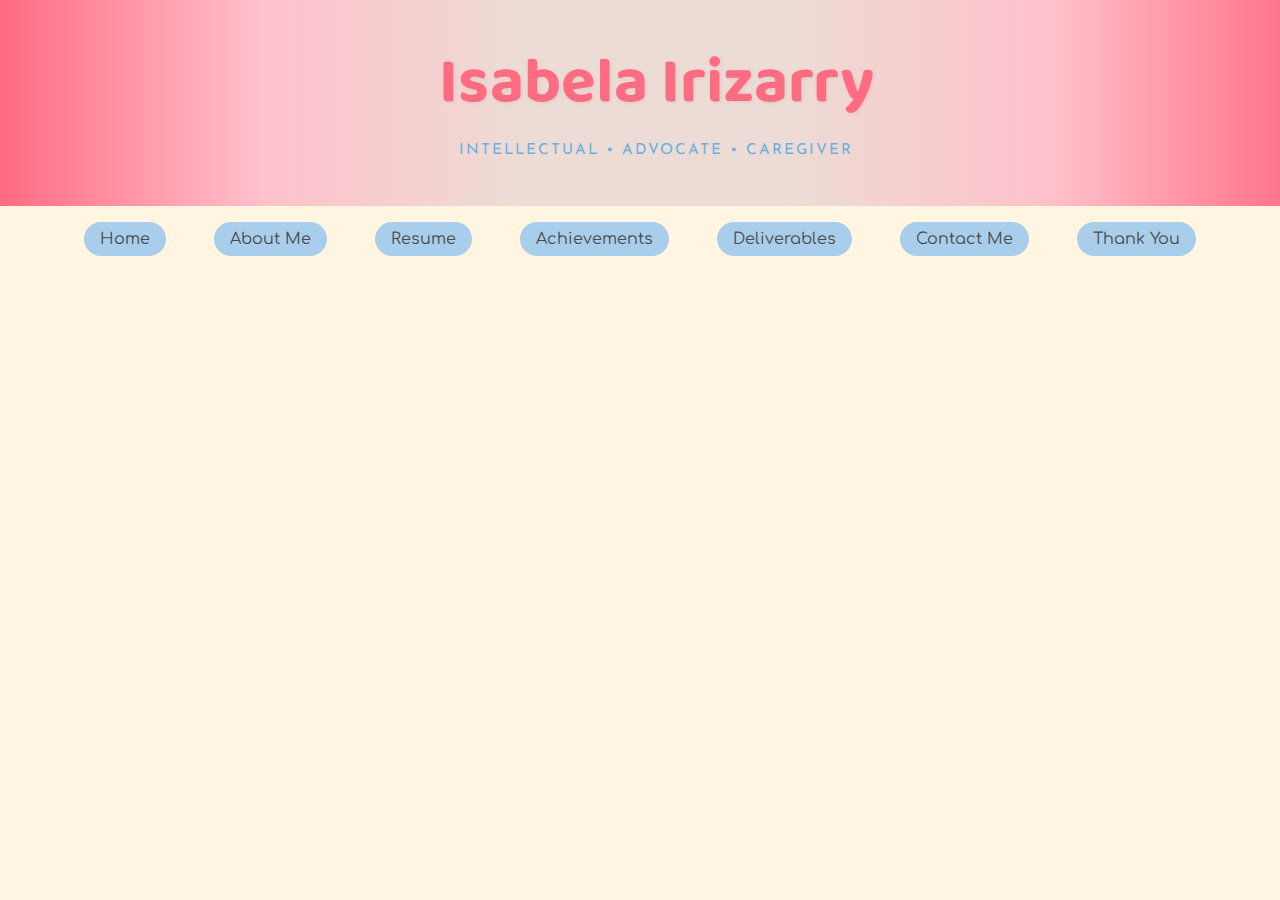
<file: index.html>
<!DOCTYPE html>
<html lang="en">
<head>
  <meta charset="UTF-8" />
  <meta name="viewport" content="width=device-width, initial-scale=1.0" />
  <title>Isabela Irizarry | Home</title>

  <!-- Fonts -->
  <link href="https://fonts.googleapis.com/css2?family=Baloo+2:wght@700&family=Comfortaa&family=Josefin+Sans:wght@500&family=Nunito&display=swap" rel="stylesheet">

  <!-- External Stylesheet (optional) -->
  <link rel="stylesheet" href="style.css">

  <style>
    :root {
      --baby-pink: #FFC1CC;
      --cream: #FFF5E1;
      --peach-cream: #FFF1E6;
      --peach-pink: #fad0c1;
      --strawberry-red: #FF6B81;
      --powder-blue: #a9ceeb;
      --soft-blue: #6bb0e2;
      --charcoal-gray: #4A4A4A;
    }

    body {
      background-color: var(--cream);
      margin: 0;
      font-family: 'Nunito', sans-serif;
    }

    /* ========== Banner ========== */
    .banner {
      width: 100%;
      background: linear-gradient(90deg,     
        var(--strawberry-red),
        var(--baby-pink),    
        #eddcd5,
        #eddcd5,
        var(--baby-pink),
        var(--strawberry-red)
      );
      padding: 2rem 1rem;
      text-align: center;
    }

    .banner h1 {
      font-family: 'Baloo 2', cursive;
      font-size: 4rem;
      color: var(--strawberry-red);
      margin: 0;
      text-shadow: 1px 1px 4px rgba(0, 0, 0, 0.08);
    }

    .traits {
      font-family: 'Josefin Sans', sans-serif;
      color: var(--soft-blue);
      font-size: 0.95rem;
      letter-spacing: 2px;
      margin-top: 0.5rem;
    }

    /* ========== Navigation ========== */
    nav {
      text-align: center;
      margin-top: 1rem;
    }

    nav a {
      margin: 0 1rem;
      font-family: 'Comfortaa', sans-serif;
      text-decoration: none;
      color: var(--charcoal-gray);
      background-color: var(--powder-blue);
      padding: 0.5rem 1rem;
      border-radius: 25px;
      transition: background-color 0.3s ease;
    }

    nav a:hover {
      background-color: var(--strawberry-red);
      color: white;
    }

    /* ========== Intro Section ========== */
    .intro-section {
      display: flex;
      flex-wrap: wrap;
      justify-content: space-between;
      align-items: center;
      padding: 4rem 10%;
      background-color: var(--cream);
    }

    .intro-text {
      flex: 1;
      max-width: 50%;
      opacity: 0;
      animation: fadeInRight 1s ease-out forwards;
      animation-delay: 0.3s;
    }

    .welcome-title {
      font-family: 'Comfortaa', cursive;
      font-size: 3em;
      color: var(--strawberry-red);
      background: linear-gradient(to top, var(--powder-blue) 40%, transparent 40%);
      display: inline;
      padding: 0 5px;
    }

    .intro-paragraph {
      font-size: 1.2em;
      color: var(--charcoal-gray);
      margin-top: 20px;
      line-height: 1.6;
    }

    .intro-image {
      flex: 1;
      max-width: 40%;
      text-align: right;
      opacity: 0;
      animation: fadeInLeft 1s ease-out forwards;
      animation-delay: 1s;
    }

    .home-photo {
      background-color: #ffeef2;
      padding: 1rem;
      border-radius: 15px;
      display: inline-block;
      box-shadow: 0 4px 12px rgba(0, 0, 0, 0.05);
    }

    .home-photo img {
      max-width: 100%;
      height: auto;
      border-radius: 12px;
      border: 2px solid var(--baby-pink);
      padding: 5px;
      background-color: white;
      box-shadow: 0 2px 6px rgba(0, 0, 0, 0.05);
    }

    /* ========== Animations ========== */
    @keyframes fadeInRight {
      0% {
        opacity: 0;
        transform: translateX(-30px);
      }
      100% {
        opacity: 1;
        transform: translateX(0);
      }
    }

    @keyframes fadeInLeft {
      0% {
        opacity: 0;
        transform: translateX(30px);
      }
      100% {
        opacity: 1;
        transform: translateX(0);
      }
    }

    @media screen and (max-width: 768px) {
      .intro-section {
        flex-direction: column;
        text-align: center;
      }

      .intro-text, .intro-image {
        max-width: 100%;
      }

      .intro-image {
        margin-top: 2rem;
        text-align: center;
      }
    }
  </style>
</head>

<body>
  <!-- Banner -->
  <div class="banner">
    <h1>Isabela Irizarry</h1>
    <div class="traits">INTELLECTUAL • ADVOCATE • CAREGIVER</div>
  </div>

  <!-- Navigation Bar -->
  <nav>
    <a href="index.html">Home</a>
    <a href="about.html">About Me</a>
    <a href="resume.html">Resume</a>
    <a href="achievements.html">Achievements</a>
    <a href="deliverables.html">Deliverables</a>
    <a href="contact.html">Contact Me</a>
    <a href="thankyou.html">Thank You</a>
  </nav>

  <!-- Welcome Section -->
  <section class="intro-section">
    <div class="intro-text">
      <h2 class="welcome-title">Welcome</h2>
      <p class="intro-paragraph">
        Hi! I’m Isabela — a creative, detail-driven Event Management student at UCF who loves bringing ideas to life through thoughtful planning and logistics. Take a look around to explore my work and what I’ve been building behind the scenes!
      </p>
    </div>
    <div class="intro-image">
      <div class="home-photo">
        <img src="images/profile.jpg" alt="Isa Profile Photo">
      </div>
    </div>
  </section>
</body>
</html>
</file>
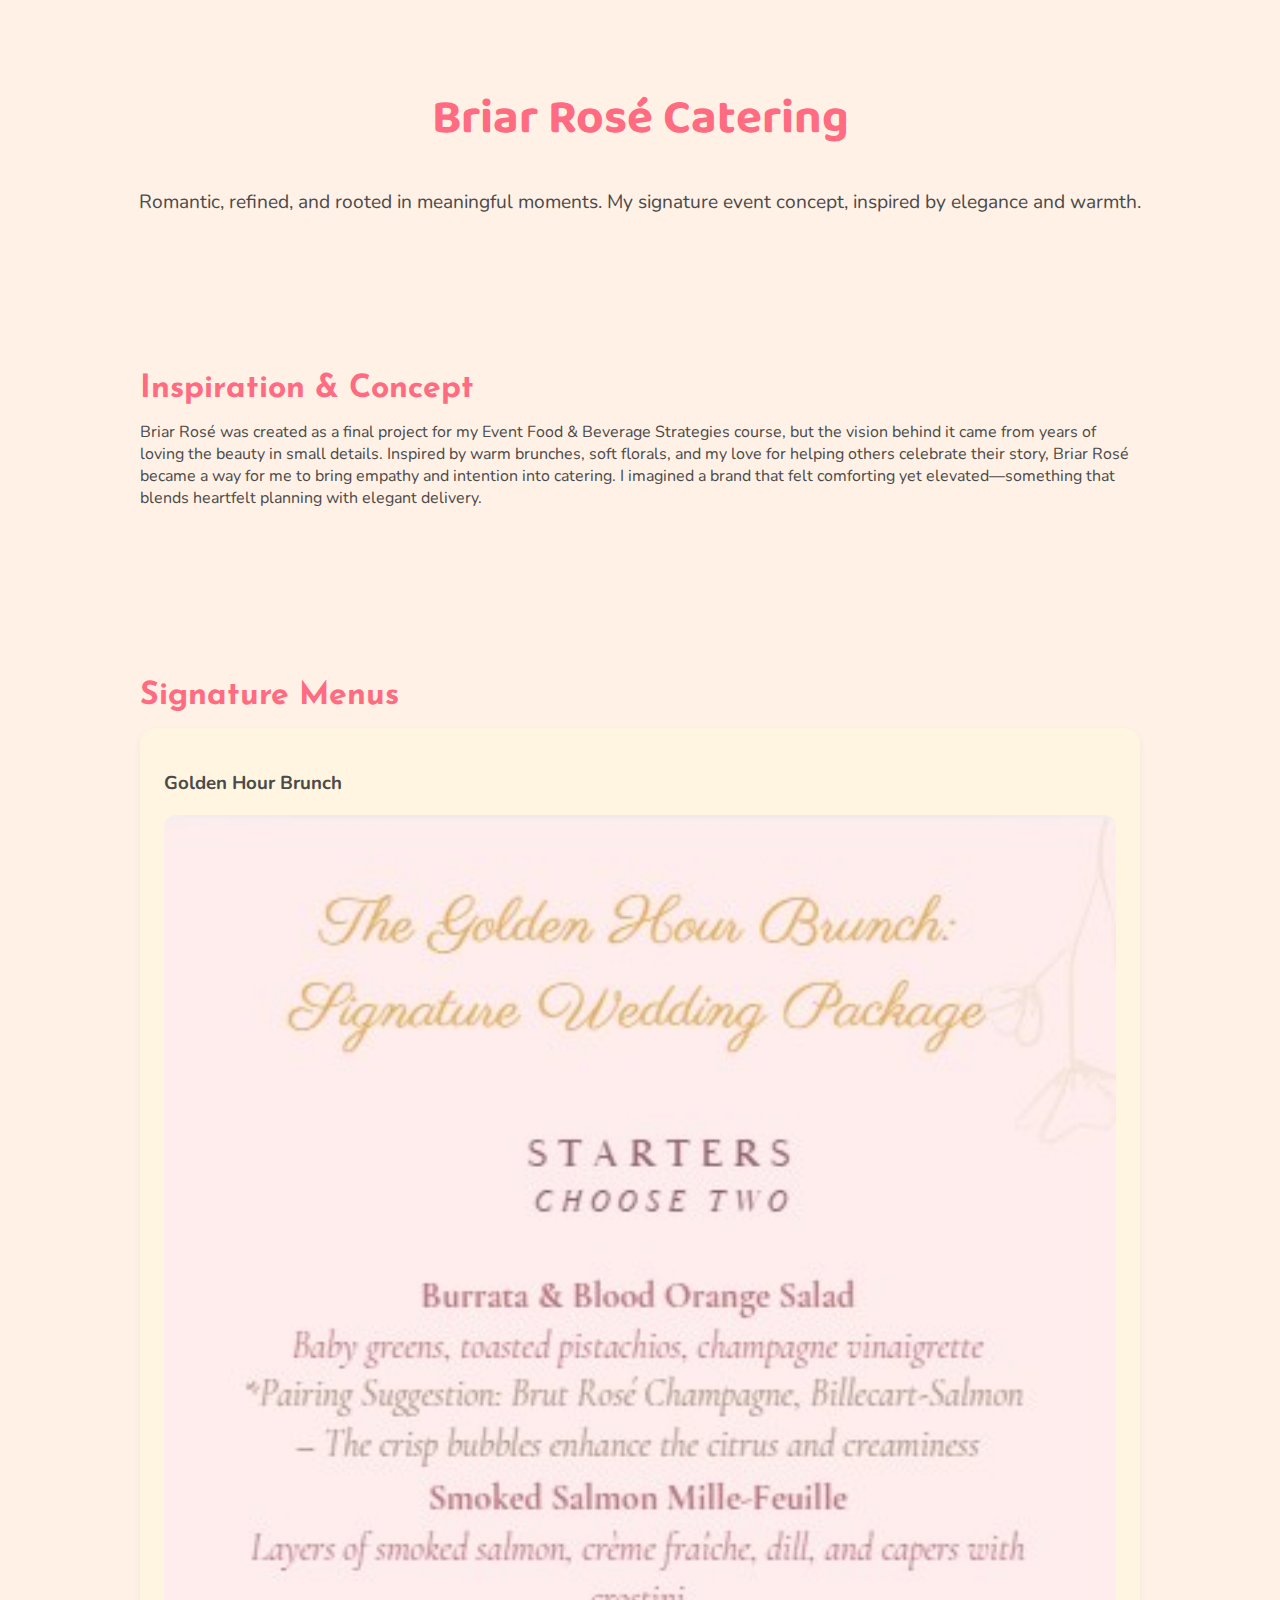
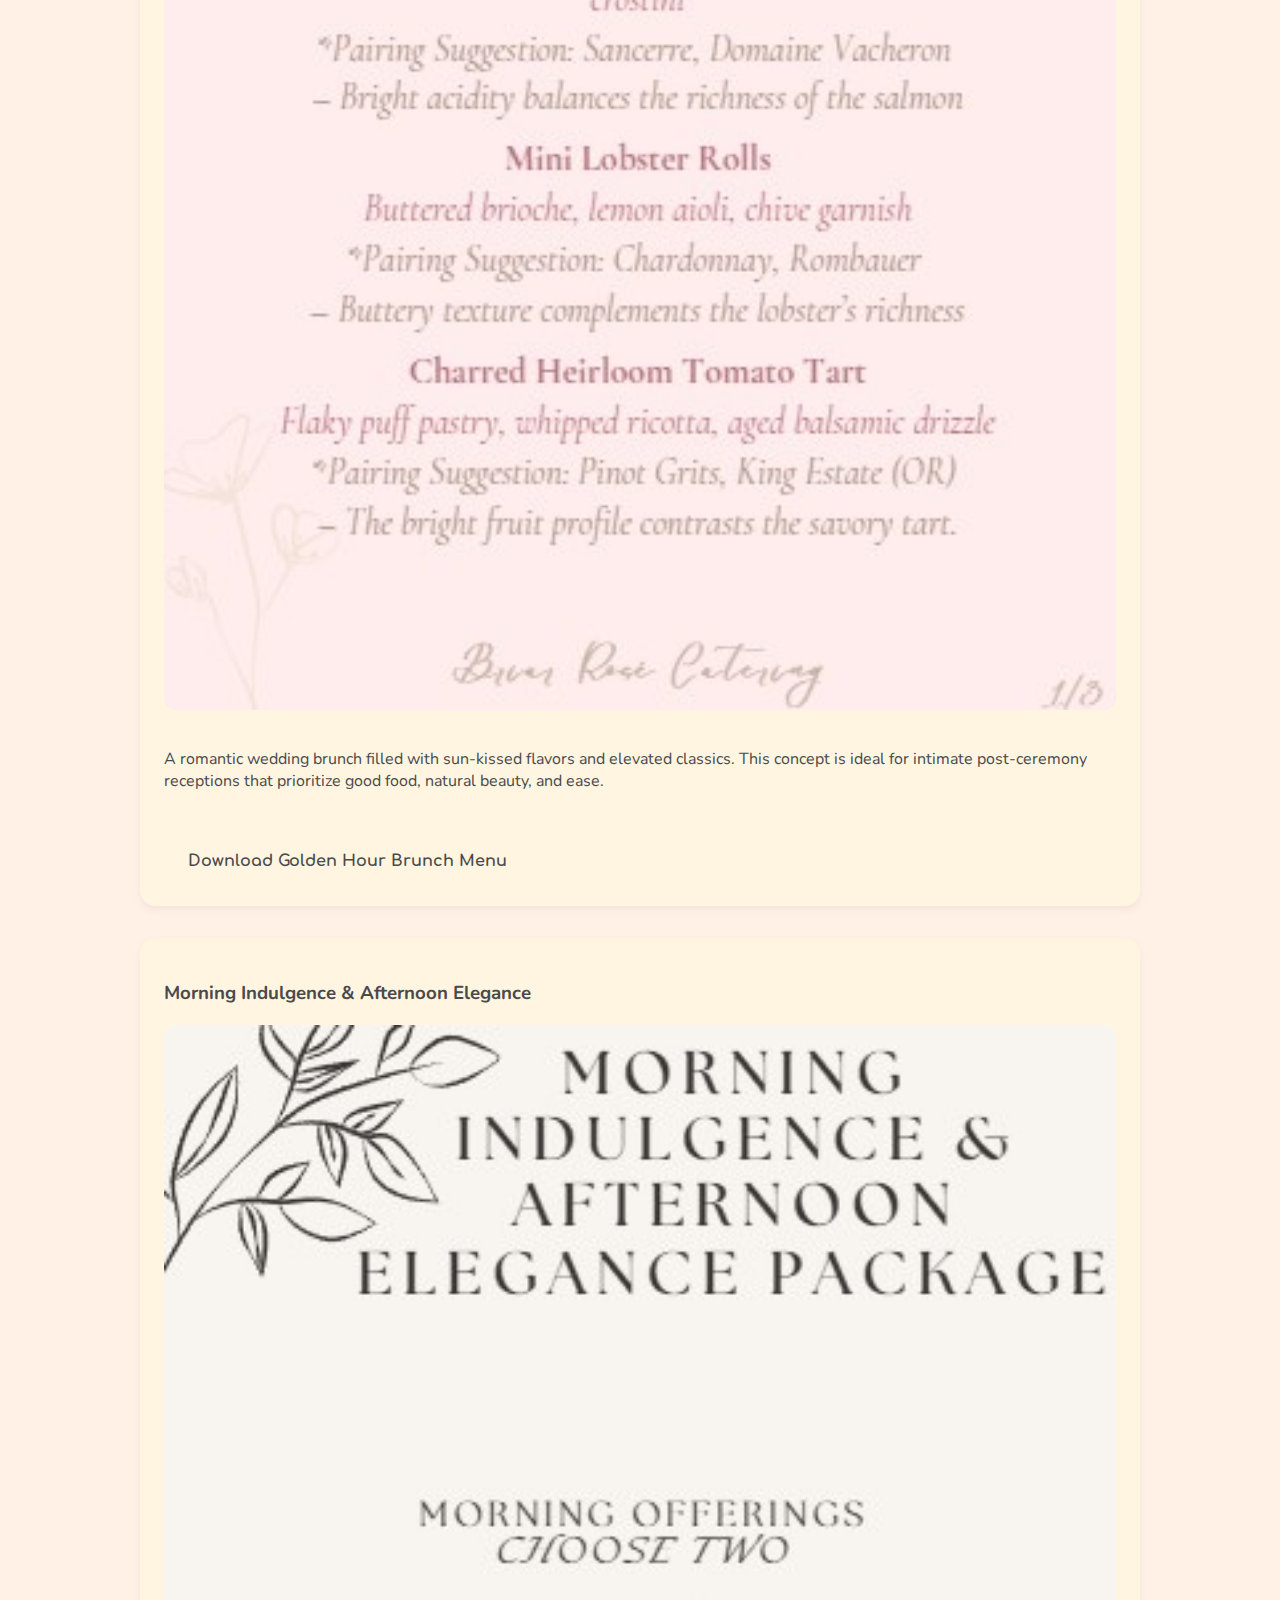
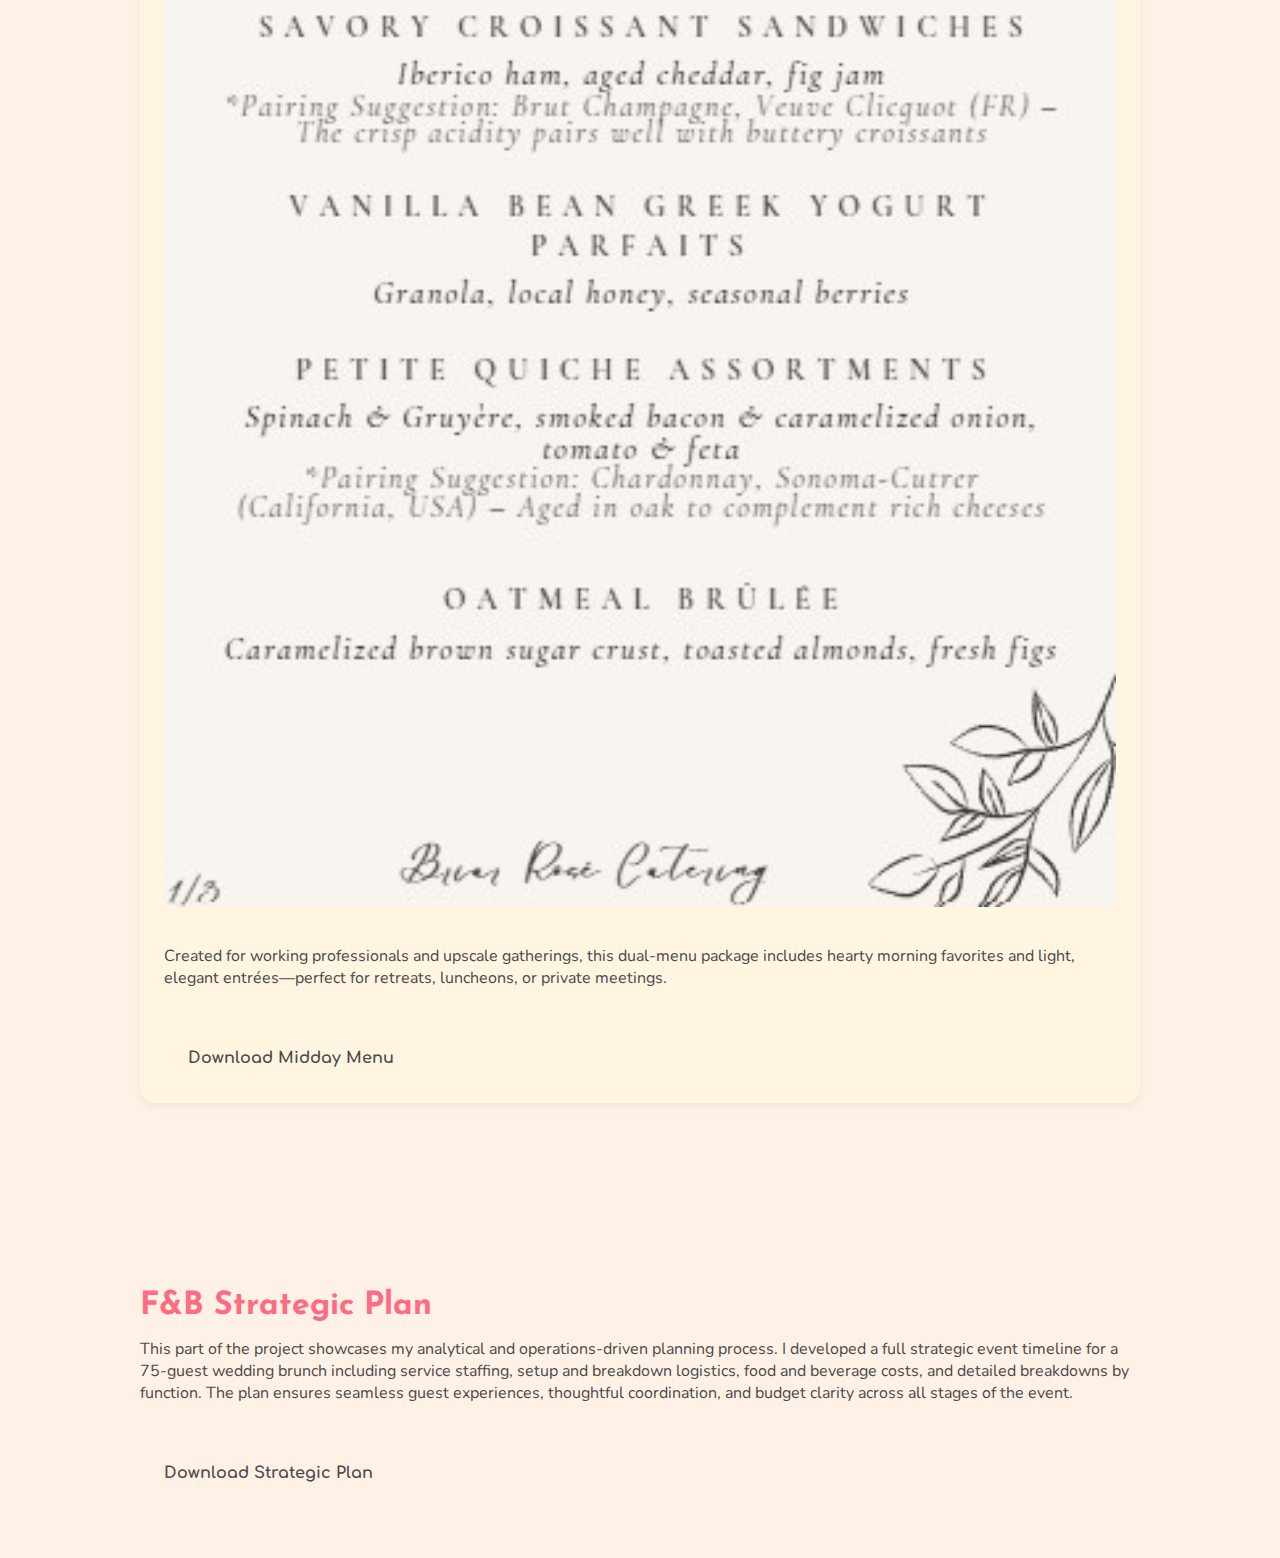
<file: briar-rose.html>
<!DOCTYPE html>
<html lang="en">
<head>
  <meta charset="UTF-8" />
  <meta name="viewport" content="width=device-width, initial-scale=1.0" />
  <title>Briar Rosé Catering | Concept</title>
  <link href="https://fonts.googleapis.com/css2?family=Baloo+2:wght@700&family=Comfortaa&family=Josefin+Sans:wght@500&family=Nunito&display=swap" rel="stylesheet">
  <link rel="stylesheet" href="style.css">
  <style>
    body {
      background-color: var(--peach-cream);
      font-family: 'Nunito', sans-serif;
      color: var(--charcoal-gray);
      margin: 0;
    }
    .section {
      padding: 4rem 1rem;
      max-width: 1000px;
      margin: auto;
    }
    .hero {
      background: linear-gradient(90deg, var(--baby-pink), var(--peach-pink), var(--cream));
      text-align: center;
      padding: 3rem 1rem;
    }
    .hero h1 {
      font-family: 'Baloo 2', cursive;
      font-size: 3rem;
      color: var(--strawberry-red);
    }
    .hero p {
      font-size: 1.2rem;
      margin-top: 1rem;
      color: var(--charcoal-gray);
    }
    .section h2 {
      font-family: 'Josefin Sans', sans-serif;
      font-size: 2rem;
      margin-bottom: 1rem;
      color: var(--strawberry-red);
    }
    .menu-button, .download-button {
      background: var(--soft-orange);
      color: var(--charcoal-gray);
      padding: 0.75rem 1.5rem;
      border-radius: 25px;
      font-family: 'Comfortaa', sans-serif;
      font-weight: bold;
      text-decoration: none;
      transition: 0.3s ease;
      display: inline-block;
      margin-top: 2rem;
    }
    .menu-button:hover, .download-button:hover {
      background: var(--strawberry-red);
      color: white;
    }
    .menu-card {
      background: var(--cream);
      border-radius: 1rem;
      padding: 1.5rem;
      margin-bottom: 2rem;
      box-shadow: 0 4px 10px rgba(0,0,0,0.05);
    }
    .menu-card img {
      width: 100%;
      border-radius: 0.75rem;
      margin-bottom: 1rem;
    }
  </style>
</head>
<body>
  <div class="hero">
    <h1>Briar Rosé Catering</h1>
    <p>Romantic, refined, and rooted in meaningful moments. My signature event concept, inspired by elegance and warmth.</p>
  </div>

  <section class="section">
    <h2>Inspiration & Concept</h2>
    <p>Briar Rosé was created as a final project for my Event Food & Beverage Strategies course, but the vision behind it came from years of loving the beauty in small details. Inspired by warm brunches, soft florals, and my love for helping others celebrate their story, Briar Rosé became a way for me to bring empathy and intention into catering. I imagined a brand that felt comforting yet elevated—something that blends heartfelt planning with elegant delivery.</p>
  </section>

  <section class="section">
    <h2>Signature Menus</h2>
    <div class="menu-card">
      <h3>Golden Hour Brunch</h3>
      <img src="images/golden-hour-preview.jpg" alt="Golden Hour Brunch Preview">
      <p>A romantic wedding brunch filled with sun-kissed flavors and elevated classics. This concept is ideal for intimate post-ceremony receptions that prioritize good food, natural beauty, and ease.</p>
      <a href="documents/golden-hour-brunch.pdf" download class="download-button">Download Golden Hour Brunch Menu</a>
    </div>

    <div class="menu-card">
      <h3>Morning Indulgence & Afternoon Elegance</h3>
      <img src="images/executive-midday-preview.jpg" alt="Midday Menu Preview">
      <p>Created for working professionals and upscale gatherings, this dual-menu package includes hearty morning favorites and light, elegant entrées—perfect for retreats, luncheons, or private meetings.</p>
      <a href="documents/executive-midday-menu.pdf" download class="download-button">Download Midday Menu</a>
    </div>
  </section>

  <section class="section">
    <h2>F&B Strategic Plan</h2>
    <p>This part of the project showcases my analytical and operations-driven planning process. I developed a full strategic event timeline for a 75-guest wedding brunch including service staffing, setup and breakdown logistics, food and beverage costs, and detailed breakdowns by function. The plan ensures seamless guest experiences, thoughtful coordination, and budget clarity across all stages of the event.</p>
    <a href="documents/briar-rose-strategic-plan.pdf" download class="download-button">Download Strategic Plan</a>
  </section>
</body>
</html>
</file>
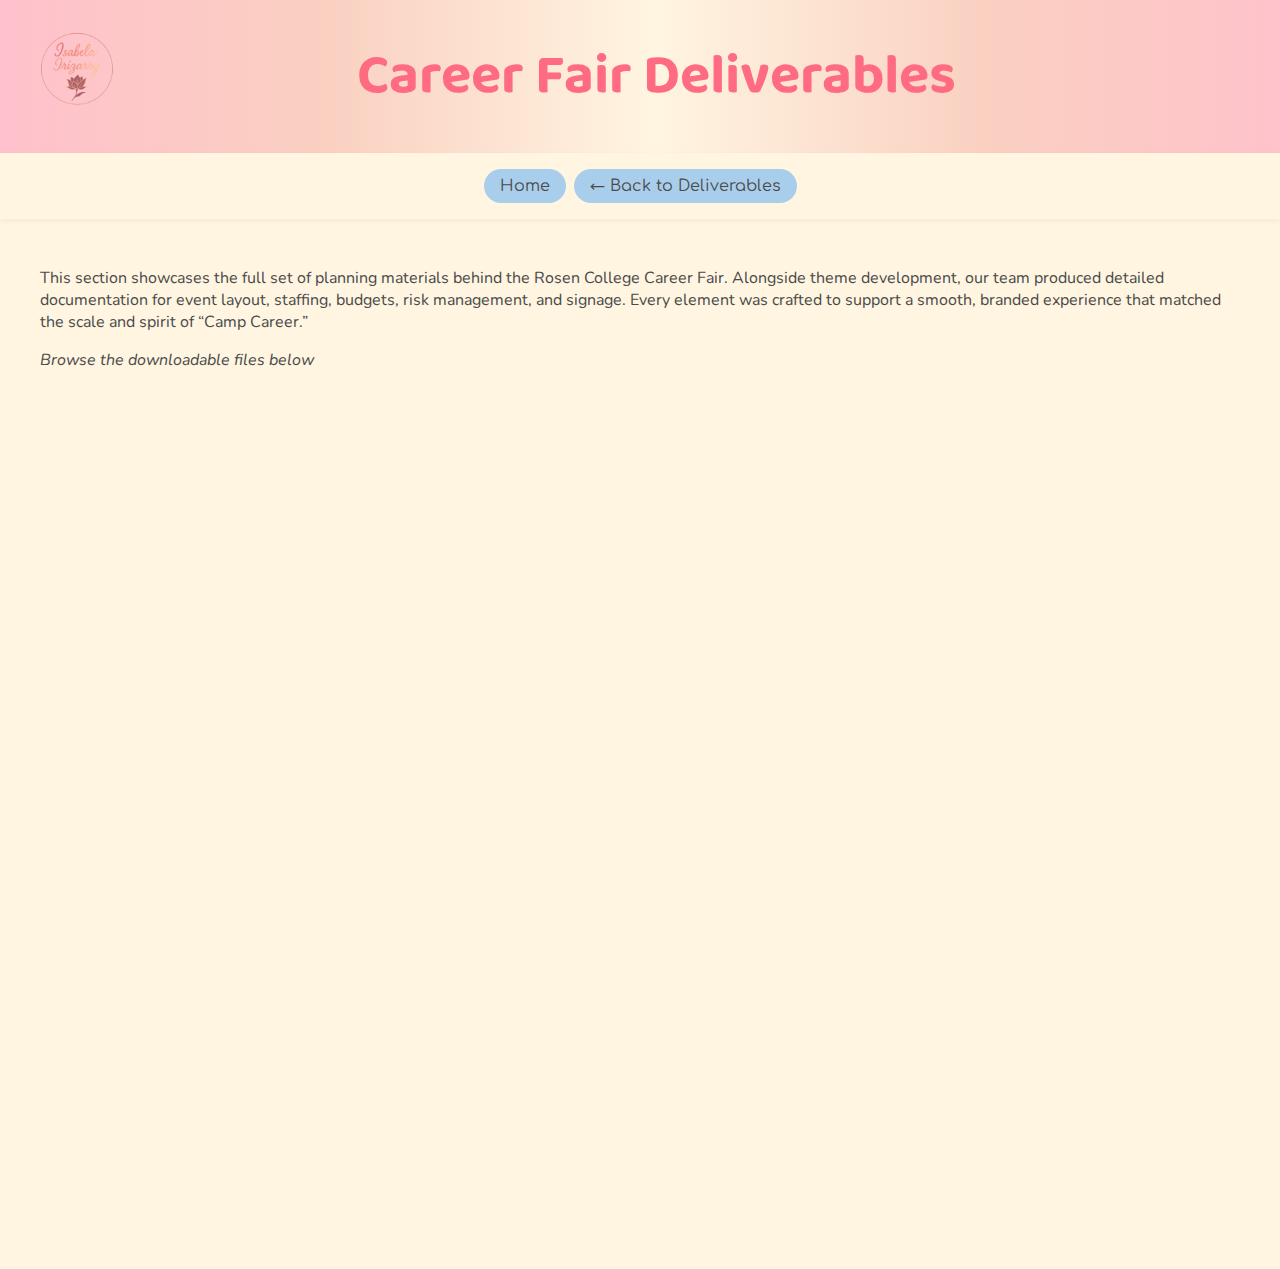
<file: career-fair.html>
<!DOCTYPE html>
<html lang="en">
<head>
  <meta charset="UTF-8" />
  <meta name="viewport" content="width=device-width, initial-scale=1.0" />
  <title>Career Fair Deliverables</title>
  <link href="https://fonts.googleapis.com/css2?family=Baloo+2:wght@700&family=Comfortaa&family=Josefin+Sans:wght@500&family=Nunito&display=swap" rel="stylesheet">
  <link rel="stylesheet" href="style.css">
  <style>
    :root {
      --baby-pink: #FFC1CC;
      --cream: #FFF5E1;
      --peach-cream: #FFF1E6;
      --peach-pink: #fad0c1;
      --strawberry-red: #FF6B81;
      --bold-strawberry: #ff3856;
      --powder-blue: #a9ceeb;
      --soft-blue: #abd2ef;
      --orange: #ff7b00;
      --soft-orange: #ff9f6b;
      --charcoal-gray: #4A4A4A;
    }
    body {
      background-color: var(--cream);
      margin: 0;
      font-family: 'Nunito', sans-serif;
    }
    .logo {
      position: absolute;
      top: 1.5rem;
      left: 2rem;
      width: 90px;
      height: auto;
      opacity: 0.95;
      z-index: 100;
    }
    .banner {
      width: 100%;
      background: linear-gradient(90deg, var(--baby-pink), var(--peach-pink), var(--cream), var(--peach-pink), var(--baby-pink));
      padding: 2rem 1rem;
      text-align: center;
      position: relative;
    }
    .banner h1 {
      font-family: 'Baloo 2', cursive;
      font-size: 3.5rem;
      color: var(--strawberry-red);
      margin: 0;
    }
    @media screen and (max-width: 768px) {
      .logo {
        width: 70px;
        top: 1rem;
        left: 1rem;
      }
      .banner h1 {
        font-size: 2.5rem;
        padding: 0 2rem;
        line-height: 1.2;
      }
    }
    nav {
      display: flex;
      flex-wrap: wrap;
      justify-content: center;
      gap: 0.5rem;
      padding: 1rem;
      background-color: rgba(255, 245, 225, 0.9);
      position: sticky;
      top: 0;
      z-index: 1000;
      backdrop-filter: blur(6px);
      box-shadow: 0 2px 6px rgba(0, 0, 0, 0.05);
    }
    nav a {
      font-family: 'Comfortaa', sans-serif;
      text-decoration: none;
      color: var(--charcoal-gray);
      background-color: var(--powder-blue);
      padding: 0.5rem 1rem;
      border-radius: 25px;
      transition: background-color 0.3s ease;
    }
    nav a:hover {
      background-color: var(--strawberry-red);
      color: white;
    }
    main {
      max-width: 1200px;
      margin: 3rem auto;
      padding: 0 1rem;
    }
    .deliverables-grid {
      display: grid;
      grid-template-columns: repeat(auto-fit, minmax(250px, 1fr));
      gap: 2rem;
      animation: fadeIn 1s ease-out 0.6s forwards;
      opacity: 0;
    }
    .deliverable {
      background-color: var(--cream);
      padding: 1rem;
      border-radius: 15px;
      box-shadow: 0 4px 12px rgba(0, 0, 0, 0.05);
      text-align: center;
      border-left: 5px solid var(--powder-blue);
    }
    .deliverable img {
      width: 100%;
      height: 260px;
      object-fit: cover;
      border-radius: 30px;
      background-color: white;
      border: 3px solid var(--peach-pink);
      box-shadow: 0 2px 6px rgba(0, 0, 0, 0.05);
      transition: transform 0.3s ease;
    }
    .deliverable img:hover {
      transform: scale(1.03);
    }
    .deliverable-button {
      background-color: var(--bold-strawberry);
      color: white;
      font-family: 'Comfortaa', sans-serif;
      text-decoration: none;
      padding: 0.5rem 1rem;
      border-radius: 25px;
      display: inline-block;
      margin-top: 0.75rem;
      transition: background-color 0.3s ease;
    }
    .deliverable-button:hover {
      background-color: var(--charcoal-gray);
      color: white;
    }
    .button-footer {
      text-align: center;
      margin: 3rem auto;
      animation: fadeIn 1s ease-out 1.5s forwards;
      opacity: 0;
    }
    .button-footer a {
      font-family: 'Comfortaa', sans-serif;
      text-decoration: none;
      color: var(--charcoal-gray);
      background-color: var(--powder-blue);
      padding: 0.5rem 1.5rem;
      border-radius: 25px;
      transition: background-color 0.3s ease;
      font-size: 1rem;
      display: inline-block;
    }
    .button-footer a:hover {
      background-color: var(--strawberry-red);
      color: white;
    }
    @keyframes fadeIn {
      0% { opacity: 0; transform: translateY(20px); }
      100% { opacity: 1; transform: translateY(0); }
    }
  </style>
</head>
<body>
  <img src="images/Isabela-Irizarry-Logo.png" alt="Isabela Irizarry Logo" class="logo">
  <div class="banner">
    <h1>Career Fair Deliverables</h1>
  </div>
  <nav>
    <a href="index.html">Home</a>
    <a href="deliverables.html">← Back to Deliverables</a>
  </nav>
  <main>
    <p>This section showcases the full set of planning materials behind the Rosen College Career Fair. Alongside theme development, our team produced detailed documentation for event layout, staffing, budgets, risk management, and signage. Every element was crafted to support a smooth, branded experience that matched the scale and spirit of “Camp Career.”</p>
    <p><em>Browse the downloadable files below</em></p>
    
    <div class="deliverables-grid">
      <div class="deliverable">
        <img src="images/floorplan-preview.jpg" alt="Floor Plan">
        <a href="documents/floorplan.zip" download class="deliverable-button">📐 Floor Plan</a>
      </div>
      <div class="deliverable">
        <img src="images/budget-preview.jpg" alt="Budget">
        <a href="documents/budget.zip" download class="deliverable-button">💰 Budget</a>
      </div>
      <div class="deliverable">
        <img src="images/risk-plan-preview.jpg" alt="Risk Plan">
        <a href="documents/risk-plan.zip" download class="deliverable-button">⚠️ Risk & Crisis Plan</a>
      </div>
      <div class="deliverable">
        <img src="images/signage-preview.jpg" alt="Signage Plan">
        <a href="documents/signage-plan.zip" download class="deliverable-button">🪧 Signage Plan</a>
      </div>
      <div class="deliverable">
        <img src="images/parking-plan-preview.jpg" alt="Parking Plan">
        <a href="documents/parking-plan.zip" download class="deliverable-button">🅿️ Parking Plan</a>
      </div>
      <div class="deliverable">
        <img src="images/production-preview.jpg" alt="Production Schedule">
        <a href="documents/production-schedule.zip" download class="deliverable-button">📅 Production Schedule</a>
      </div>
      <div class="deliverable">
        <img src="images/escort-preview.jpg" alt="Escort Script">
        <a href="documents/employer-escort-script.zip" download class="deliverable-button">📜 Escort Volunteer Script</a>
      </div>
      <div class="deliverable">
        <img src="images/download-all-preview.jpg" alt="Download All Files">
        <a href="documents/career-fair-deliverables.zip" download class="deliverable-button">📦 Download All Files</a>
      </div>
    </div>
    <div class="button-footer">
      <a href="career-photos.html">Continue to Career Fair Photo Gallery →</a>
    </div>
  </main>
</body>
</html>
</file>
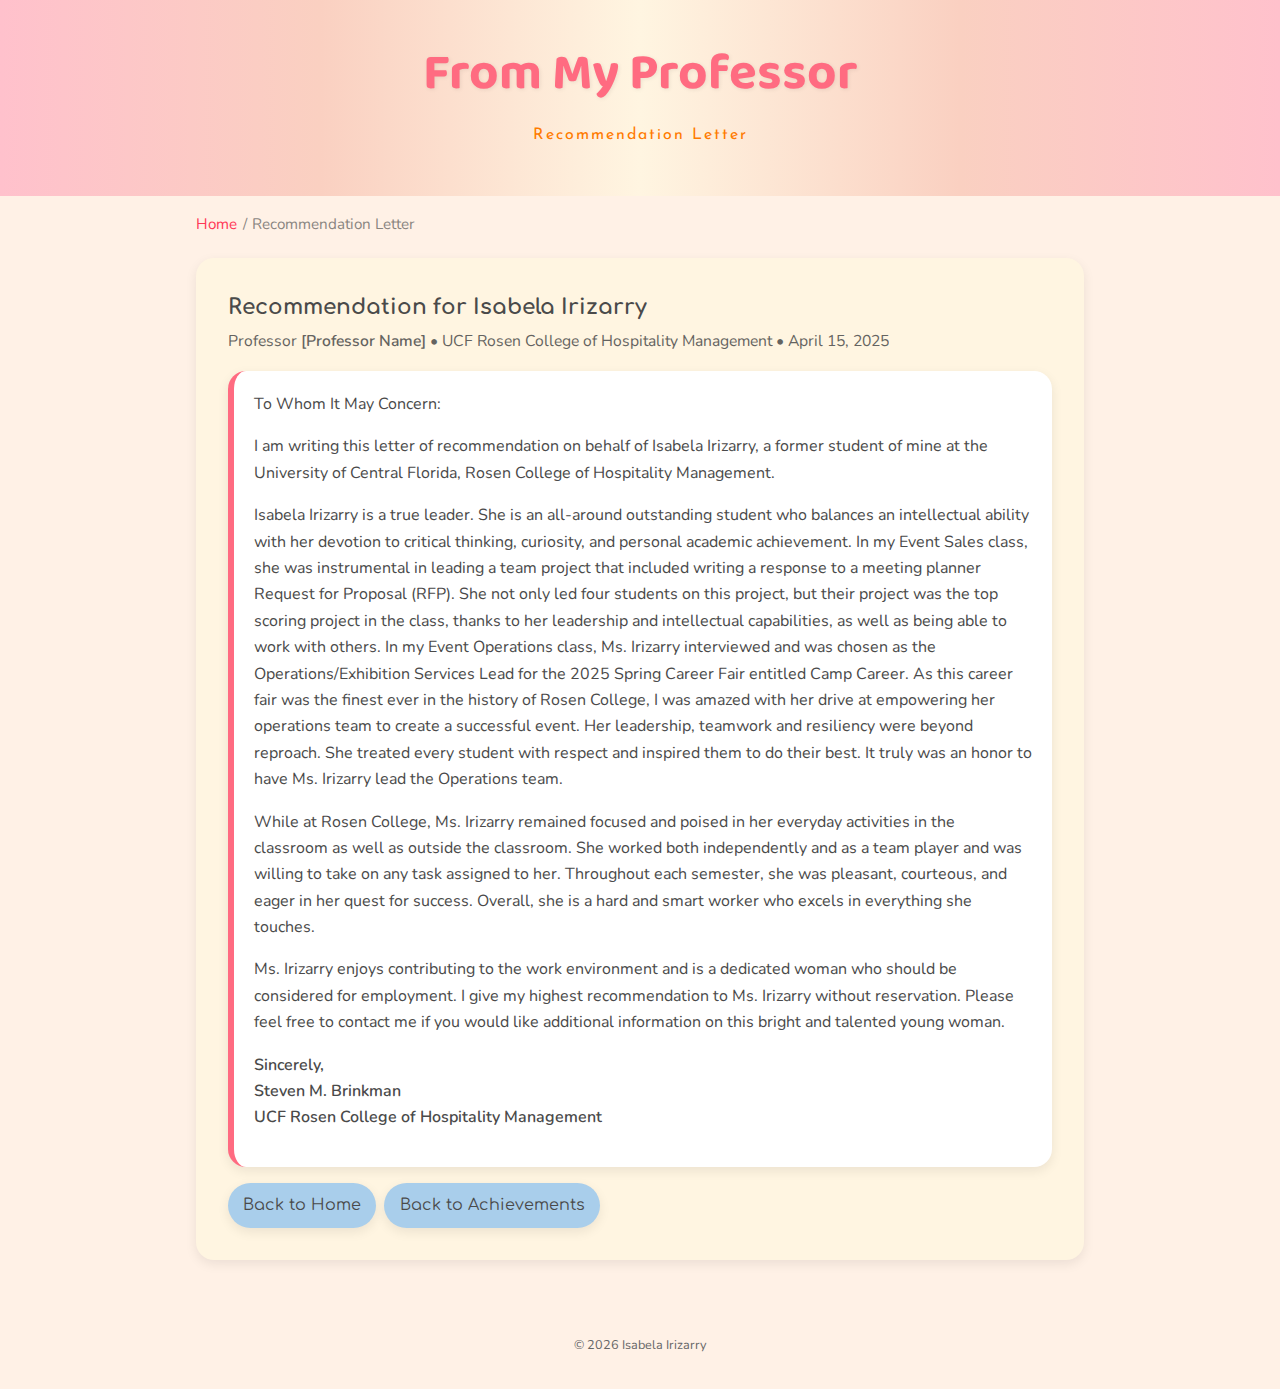
<file: recommendation.html>
<!DOCTYPE html>
<html lang="en">
<head>
  <meta charset="UTF-8" />
  <meta name="viewport" content="width=device-width, initial-scale=1" />
  <title>Recommendation Letter | Isabela Irizarry</title>
  <meta name="description" content="Recommendation letter for Isabela Irizarry from UCF Rosen College professor." />
  <meta property="og:title" content="Recommendation Letter — Isabela Irizarry" />
  <meta property="og:description" content="Full text of a professor's recommendation for Isabela Irizarry." />
  <meta property="og:type" content="article" />

  <link href="https://fonts.googleapis.com/css2?family=Baloo+2:wght@700&family=Comfortaa:wght@400;600&family=Josefin+Sans:wght@500;600&family=Nunito:wght@400;600;700&display=swap" rel="stylesheet">

  <style>
    :root {
      --baby-pink: #FFC1CC;
      --cream: #FFF5E1;
      --peach-cream: #FFF1E6;
      --peach-pink: #FAD0C1;
      --strawberry-red: #FF6B81;
      --bold-strawberry: #FF3856;
      --powder-blue: #A9CEEB;
      --soft-blue: #ABD2EF;
      --orange: #FF7B00;
      --soft-orange: #FF9A56;
      --charcoal-gray: #4A4A4A;
      --white: #fff;

      --radius: 18px;
      --shadow-sm: 0 4px 12px rgba(0,0,0,.08);
      --shadow-md: 0 10px 24px rgba(0,0,0,.12);
      --content-max: 920px;
    }

    html { box-sizing: border-box; }
    *, *::before, *::after { box-sizing: inherit; }

    body { margin: 0; font-family: 'Nunito', system-ui, -apple-system, Segoe UI, Roboto, Arial, sans-serif; color: var(--charcoal-gray); background: var(--peach-cream); line-height: 1.65; }

    /* Banner to match site */
    .banner { width: 100%; background: linear-gradient(90deg, var(--baby-pink), var(--peach-pink), var(--cream), var(--peach-pink), var(--baby-pink)); padding: 2rem 1rem; text-align: center; }
    .banner h1 { margin: 0; font-family: 'Baloo 2', cursive; font-size: clamp(2rem, 4.2vw, 3.2rem); color: var(--strawberry-red); text-shadow: 1px 1px 4px rgba(0,0,0,.08); }
    .subtitle { font-family: 'Josefin Sans', sans-serif; letter-spacing: 2px; color: var(--orange); margin-top: .35rem; }

    .container { max-width: var(--content-max); margin: 0 auto; padding: 0 1rem; }

    /* Breadcrumbs */
    .crumbs { display: flex; gap: .35rem; align-items: center; font-size: .95rem; margin: 1rem 0 0; }
    .crumbs a { color: var(--bold-strawberry); text-decoration: none; }
    .crumbs span { opacity: .65; }

    /* Letter shell */
    .letter { background: var(--cream); margin: 1.25rem auto 2.5rem; border-radius: var(--radius); box-shadow: var(--shadow-sm); padding: clamp(1rem, 3.5vw, 2rem); }
    .letter-head { display: grid; gap: .25rem; margin-bottom: 1rem; }
    .letter-head h2 { font-family: 'Comfortaa', sans-serif; margin: 0; font-size: 1.35rem; }
    .letter-meta { font-size: .98rem; opacity: .85; }

    .letter-body { background: var(--white); border-left: 6px solid var(--strawberry-red); border-radius: var(--radius); padding: clamp(1rem, 3vw, 1.25rem); box-shadow: var(--shadow-sm); }
    .letter-body p { margin: 0 0 1rem; }

    .signature { margin-top: 1rem; font-weight: 600; }

    /* Actions */
    .actions { display: flex; gap: .5rem; flex-wrap: wrap; margin: 1rem 0 0; }
    .btn { display: inline-flex; align-items: center; gap: .5rem; font-family: 'Comfortaa', sans-serif; padding: .6rem .95rem; border-radius: 999px; box-shadow: var(--shadow-sm); border: 0; cursor: pointer; text-decoration: none; transition: transform .15s ease, box-shadow .2s ease, background .2s ease; }
    .btn:hover { transform: translateY(-1px); box-shadow: var(--shadow-md); }
    .btn-primary { background: var(--bold-strawberry); color: #fff; }
    .btn-soft { background: var(--powder-blue); color: var(--charcoal-gray); }

    /* Footer tiny */
    footer { text-align: center; padding: 2rem 0; color: #666; font-size: .95rem; }

    /* Print styles */
    @media print {
      body { background: #fff; }
      .banner, .crumbs, .actions, footer { display: none !important; }
      .letter { box-shadow: none; margin: 0; padding: 0; background: #fff; }
      .letter-body { border-left-color: #000; }
    }
  </style>
</head>

<body>
  <div class="banner" role="banner">
    <h1>From My Professor</h1>
    <p class="subtitle">Recommendation Letter</p>
  </div>

  <div class="container">
    <nav class="crumbs" aria-label="Breadcrumb">
      <a href="index.html">Home</a>
      <span>/</span>
      <span>Recommendation Letter</span>
    </nav>

    <article class="letter" aria-labelledby="letter-title">
      <header class="letter-head">
        <h2 id="letter-title">Recommendation for Isabela Irizarry</h2>
        <div class="letter-meta">Professor <span style="font-weight:600">[Professor Name]</span> • UCF Rosen College of Hospitality Management • <time datetime="2025-04-15">April 15, 2025</time></div>
      </header>

      <div class="letter-body">
        <p>To Whom It May Concern:</p>
        <p>I am writing this letter of recommendation on behalf of Isabela Irizarry, a former student of mine at the University of Central Florida, Rosen College of Hospitality Management.</p>
        <p>Isabela Irizarry is a true leader.  She is an all-around outstanding student who balances an intellectual ability with her devotion to critical thinking, curiosity, and personal academic achievement.  In my Event Sales class, she was instrumental in leading a team project that included writing a response to a meeting planner Request for Proposal (RFP).  She not only led four students on this project, but their project was the top scoring project in the class, thanks to her leadership and intellectual capabilities, as well as being able to work with others.  In my Event Operations class, Ms. Irizarry interviewed and was chosen as the Operations/Exhibition Services Lead for the 2025 Spring Career Fair entitled Camp Career.  As this career fair was the finest ever in the history of Rosen College, I was amazed with her drive at empowering her operations team to create a successful event.  Her leadership, teamwork and resiliency were beyond reproach.  She treated every student with respect and inspired them to do their best.  It truly was an honor to have Ms. Irizarry lead the Operations team.</p>
        <p>While at Rosen College, Ms. Irizarry remained focused and poised in her everyday activities in the classroom as well as outside the classroom.  She worked both independently and as a team player and was willing to take on any task assigned to her.  Throughout each semester, she was pleasant, courteous, and eager in her quest for success.  Overall, she is a hard and smart worker who excels in everything she touches.</p>
        <p>Ms. Irizarry enjoys contributing to the work environment and is a dedicated woman who should be considered for employment.  I give my highest recommendation to Ms. Irizarry without reservation.  Please feel free to contact me if you would like additional information on this bright and talented young woman.</p>
        <p class="signature">Sincerely,<br>Steven M. Brinkman<br>UCF Rosen College of Hospitality Management</p>
      </div>

      <div class="actions">
        <a class="btn btn-soft" href="index.html">Back to Home</a>
        <a class="btn btn-soft" href="achievements.html">Back to Achievements</a>
      </div>
    </article>
  </div>

  <footer>
    <small>© <span id="y"></span> Isabela Irizarry</small>
  </footer>

  <script>
    document.getElementById('y').textContent = new Date().getFullYear();
  </script>
</body>
</html>
</file>
<file: style.css>
:root {
  --baby-pink: #FFC1CC;
  --cream: #FFF5E1;
  --peach-cream: #FFF1E6;
  --strawberry-red: #FF6B81;
  --powder-blue: #a9ceeb;
  --soft-blue: #6bb0e2;
  --charcoal-gray: #4A4A4A;
}

body {
  margin: 0;
  font-family: 'Nunito', sans-serif;
  color: var(--charcoal-gray);
}

header {
  background-color: var(--cream);
  text-align: center;
  padding: 2rem 1rem;
}

header h1 {
  font-family: 'Baloo 2', cursive;
  color: var(--strawberry-red);
  font-size: 2.5rem;
  margin: 0.5rem 0;
}

.traits {
  font-family: 'Josefin Sans', sans-serif;
  letter-spacing: 2px;
  color: var(--powder-blue);
  font-size: 1.1rem;
  margin-bottom: 1rem;
}

nav {
  display: flex;
  justify-content: center;
  flex-wrap: wrap;
  gap: 1rem;
  margin-bottom: 2rem;
}

nav a {
  text-decoration: none;
  font-family: 'Comfortaa', sans-serif;
  background-color: var(--baby-pink);
  color: var(--charcoal-gray);
  padding: 0.5rem 1.5rem;
  border-radius: 25px;
  transition: background-color 0.3s;
}

nav a:hover {
  background-color: var(--strawberry-red);
  color: white;
}

section {
  padding: 2rem;
  max-width: 900px;
  margin: 0 auto;
}

h2 {
  font-family: 'Baloo 2', cursive;
  font-size: 2rem;
}

img.responsive {
  max-width: 100%;
  height: auto;
  border-radius: 12px;
  box-shadow: 0 4px 12px rgba(0, 0, 0, 0.1);
  margin-top: 1rem;
}

.cotton {
  background-color: var(--cotton-white);
}

.pink {
  background-color: var(--baby-pink);
}

.cream {
  background-color: var(--cream);
}

.blue {
  background-color: var(--powder-blue);
}

.gallery {
  display: grid;
  grid-template-columns: repeat(auto-fill, minmax(250px, 1fr));
  gap: 1rem;
  margin-top: 1rem;
}

.card {
  background-color: var(--cream);
  border-radius: 15px;
  padding: 1rem;
  box-shadow: 0 4px 10px rgba(0, 0, 0, 0.1);
  text-align: center;
}

.back-to-top {
  position: fixed;
  bottom: 20px;
  right: 20px;
  background-color: var(--strawberry-red);
  color: white;
  padding: 0.5rem 0.75rem;
  border-radius: 50%;
  font-size: 1.25rem;
  text-align: center;
  text-decoration: none;
  box-shadow: 0 4px 10px rgba(0, 0, 0, 0.2);
  transition: opacity 0.3s ease-in-out;
  opacity: 0;
  pointer-events: none;
  z-index: 999;
}

.back-to-top.show {
  opacity: 0.8;
  pointer-events: auto;
}

.back-to-top:hover {
  opacity: 1;
  background-color: var(--baby-pink);
  color: var(--charcoal-gray);
}
</file>
